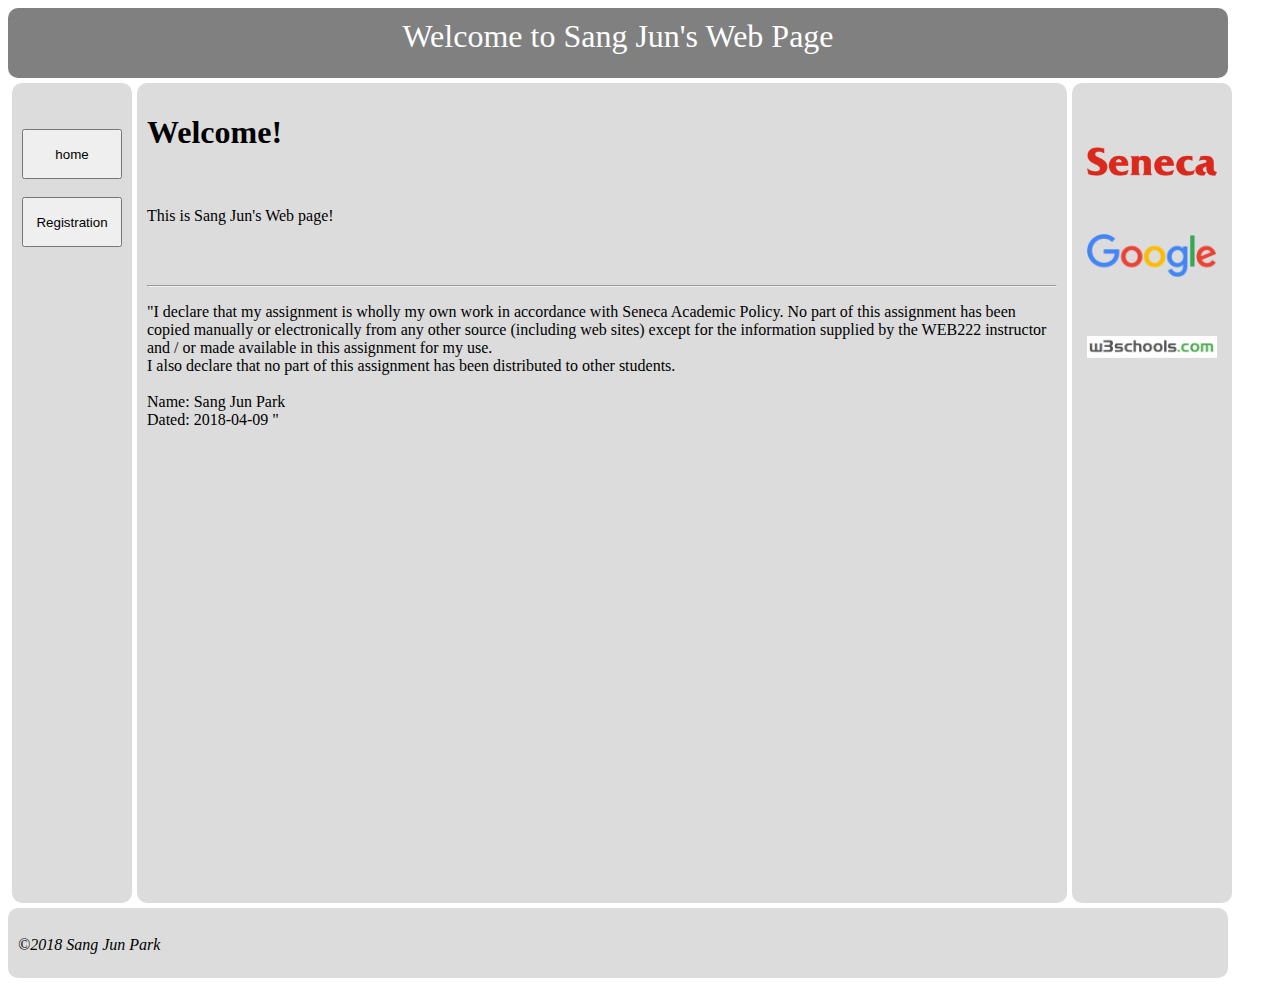
<file: A5/index.html>
﻿<!DOCTYPE html>
<html>

<head>

    <title>Sang Jun's Page</title>
    <link rel="stylesheet" href="style.css" />

</head>
<body>

    <header id="header">
        Welcome to Sang Jun's Web Page
    </header>

    <section id="menu">
        <br /><br /> <a href="index.html">
            <input type="button" value="home" style="width:100px; height:50px;" />
        </a><br /> <br />
        <a href="Registration.html">
            <input type="button" value="Registration" style="width:100px; height:50px;" />
        </a><br /><br />

    </section>


    <section id="content">
        <article class="main">


            <h1> Welcome!</h1> <br />
                             
            <p> This is Sang Jun's Web page!</p> <br /><br />

            <hr />
            <p>
                "I declare that my assignment is wholly my own work in accordance with Seneca Academic Policy. No part of this assignment has been copied manually or
                electronically from any other source (including web sites) except for the information supplied by the WEB222 instructor and / or made available in this assignment for my use.<br />
                I also declare that no part of this assignment has been distributed to other students.<br /><br />
                Name: Sang Jun Park<br />
                Dated: 2018-04-09 "
            </p>


        </article>
    </section>
    <aside id="aside">
        <br /><br /><br />
        <a href="http://www.senecacollege.ca/home.html" target="_blank">
            <img src="seneca-logo.png" width="130" alt="Seneca" />
        </a><br /><br /><br /><br />
        <a href="https://www.google.com/" target="_blank">
            <img src="googlelogo.png" width="130" alt="Google" />
        </a><br /><br /><br /><br />

        <a href="https://www.w3schools.com/" target="_blank">
            <img src="w3.png" width="130" alt="w3School" />
        </a><br /><br /><br />




    </aside>
    <footer id="footer">
        <br />
        <address> &copy;2018 Sang Jun Park </address>
    </footer>


    <script src="registration.js"></script>

</body>
</html>
</file>
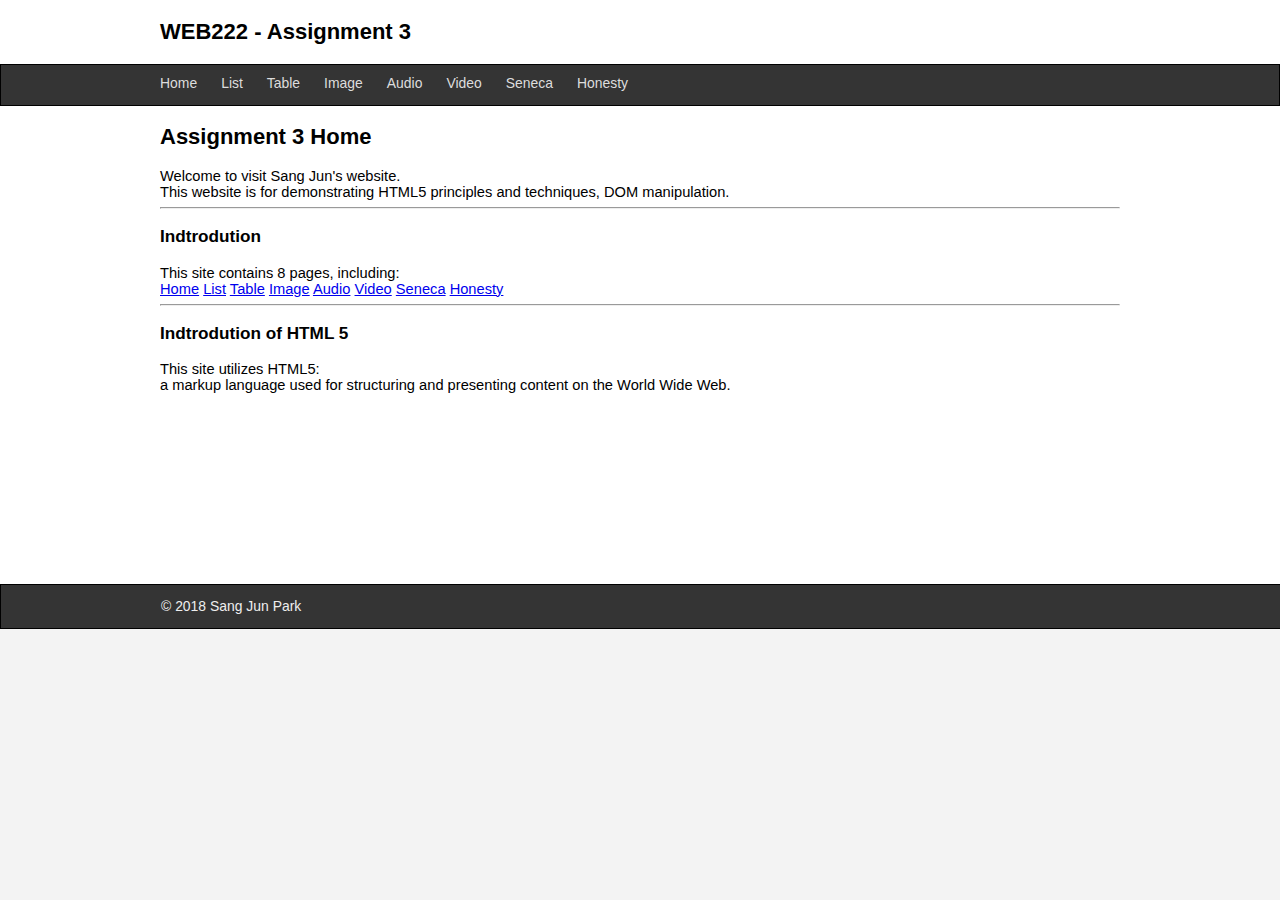
<file: A3/WEB222Assignment 3/assignment3/index.html>
<!DOCTYPE html>
 <html>
  <head>
    <title>WEB222</title>
    <meta charset="UTF-8" />
	<link rel="stylesheet" href="css/normalize.css"/>
	<link rel="stylesheet" href="css/lab3-theme.css"/>
</head>
<body>

	<header>
		<div class="center">
			<h2>
			     WEB222 - Assignment 3
			</h2>
		</div>
	</header>
	<nav>
		<div class="center">
		<ul>	
			<li><a href="index.html">Home</a></li>
			<li><a href="list.html">List</a></li>
			<li><a href="table.html">Table</a></li>
			<li><a href="image.html">Image</a></li>
			<li><a href="audio.html">Audio</a></li>
			<li><a href="video.html">Video</a></li>
			<li><a href="seneca.html">Seneca</a></li>
			<li><a href="honesty.html">Honesty</a></li>
		</ul>
		</div>
	</nav>
		
	<section class="main center">
	
	<!-- Start your code here -->
		<h2>Assignment 3 Home</h2>

		Welcome to visit Sang Jun's website.<br/>
		This website is for demonstrating HTML5 principles and techniques, DOM manipulation.
		<hr>

		<h3>Indtrodution</h3>
		This site contains 8 pages, including: <br/>
		<a href="index.html">Home</a>
			<a href="list.html">List</a>
			<a href="table.html">Table</a>
			<a href="image.html">Image</a>
			<a href="audio.html">Audio</a>
			<a href="video.html">Video</a>
			<a href="seneca.html">Seneca</a>
			<a href="honesty.html">Honesty</a>
		<hr>
		
		<h3>Indtrodution of HTML 5</h3>
		This site utilizes HTML5: 
		<br/>a markup language used for structuring and presenting content on the World Wide Web.
	<!-- End your code here  -->
	
	</section>
	<footer>
	  <div class="center">
		  &copy; 2018 Sang Jun Park
	  </div>
	</footer>
</body>
</html>
</file>
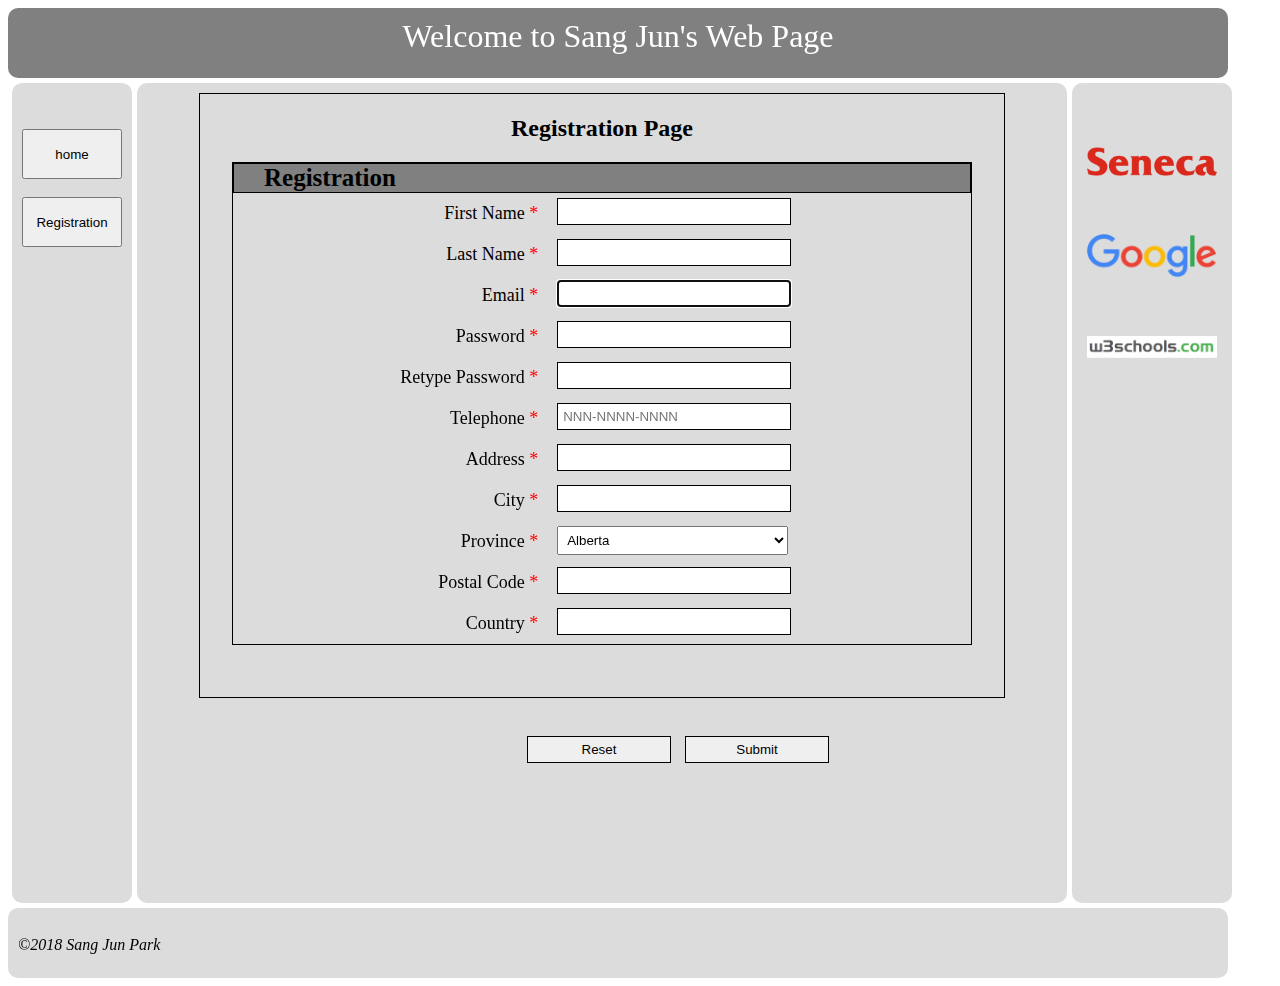
<file: A5/registration.html>
﻿<!DOCTYPE html>
<html>

<head>

    <title>Sang Jun's Page</title>
    <link rel="stylesheet" href="./style.css" />
    <!--[if lt IE 9]>
    <script src="http://html5shim.googlecode.com/svn/trunk/html5.js"></script>
    <![endif]-->
</head>
<body>

    <header id="header">
        Welcome to Sang Jun's Web Page
    </header>

    <section id="menu">

        <br /><br /> <a href="index.html">
            <input type="button" value="home" style="width:100px; height:50px;" />
        </a><br /> <br />
        <a href="Registration.html">
            <input type="button" value="Registration" style="width:100px; height:50px;" />
        </a><br /><br />

    </section>


    <section id="content">
        <article class="main">
            <div class="main-form-body">

                <h2>Registration Page</h2>



                <form id="mainForm" action="https://httpbin.org/post" method="post" onchange="return validateForm();" onsubmit="return validateForm();">
                    <div class="form-style">
                        <h4>Registration</h4>

                        <label for="fname" class="required">First Name</label>
                        <input type="text" name="fname" id="fname" required><div class="fieldStatusEmpty" id="fNameChecked"></div><br>
                        <div id="fNameError" class="error"></div>


                        <label for="lname" class="required">Last Name</label>
                        <input type="text" name="lname" id="lname" required><div class="fieldStatusEmpty" id="lNameChecked"></div><br>
                        <div id="lNameError" class="error"></div>

                        <label for="email" class="required">Email</label>
                        <input type="email" name="email" id="email" autofocus required><br>

                        <label for="password" class="required">Password</label>
                        <input type="password" name="password" id="password" required><div class="fieldStatusEmpty" id="passChecked"></div><br>
                        <div id="passError" class="error"></div>
                        <label for="repassword" class="required">Retype Password</label>
                        <input type="password" name="repassword" id="repassword" required><div class="fieldStatusEmpty" id="repassChecked"></div><br>
                        <div id="passErrorRe" class="error"></div>



                        <label for="phone" class="required">Telephone</label>
                        <input type="tel" name="phone" id="phone" placeholder="NNN-NNNN-NNNN" required><div class="fieldStatusError" id="telChecked"></div><br>
                        <div id="pError" class="error"></div>

                        <label for="address" class="required">Address</label>
                        <input type="text" name="address" id="address" required><br>

                        <label for="city" class="required">City</label>
                        <input type="text" name="city" id="city" required><br>


                        <label class="required" for="province">Province</label>
                        <select name="province" id="province" size=1>
                            <optgroup label="Provinces">
                                <option value="AB" selected>Alberta</option>
                                <option value="BC">British Columbia</option>
                                <option value="MB">Manitoba</option>
                                <option value="NB">New Brunswick</option>
                                <option value="NL">Newfoundland and Labrador</option>
                                <option value="NS">Nova Scotia</option>
                                <option value="ON">Toronto</option>
                                <option value="PE">Prince Edward Island</option>
                                <option value="QC">Quebec</option>
                                <option value="SK">Saskatchewan</option>
                            </optgroup>
                            <optgroup label="Territories">
                                <option value="NT">Northwest Territories</option>
                                <option value="NU">Nunavut</option>
                                <option value="YT">Yukon</option>
                            </optgroup>
                        </select> <br>
                        <label for="postal" class="required">Postal Code</label>
                        <input type="text" name="postal" id="postal" required><br>


                        <label for="countrySelect" class="required">Country</label>
                        <input list="country" name="countrySelect" id="countrySelect" required><br>
                        <datalist id="country">
                            <option value="South Korea"
                            <option value="Canada">
                            <option value="The United States">
                            <option value="The United Kingdom">
                            <option value="Germany">
                            <option value="Sweden">
                        </datalist>

                    </div>
                    <!-- buttons --><br /><br />
                    <div id="formButtons">
                        <input type="reset" value="Reset" onclick="clearForm();">
                        <input type="submit" value="Submit">

                    </div>

                </form>
            </div>



        </article>
    </section>
    <aside id="aside">

        <br /><br /><br />
        <a href="http://www.senecacollege.ca/home.html" target="_blank">
            <img src="seneca-logo.png" width="130" alt="Seneca" />
        </a><br /><br /><br /><br />
        <a href="https://www.google.com/" target="_blank">
            <img src="googlelogo.png" width="130" alt="Google" />
        </a><br /><br /><br /><br />

        <a href="https://www.w3schools.com/" target="_blank">
            <img src="w3.png" width="130" alt="w3School" />
        </a><br /><br /><br />


    </aside>
    <footer id="footer">
        <br />
        <address> &copy;2018 Sang Jun Park </address>
    </footer>


    <script src="registration.js"></script>

</body>
</html>
</file>
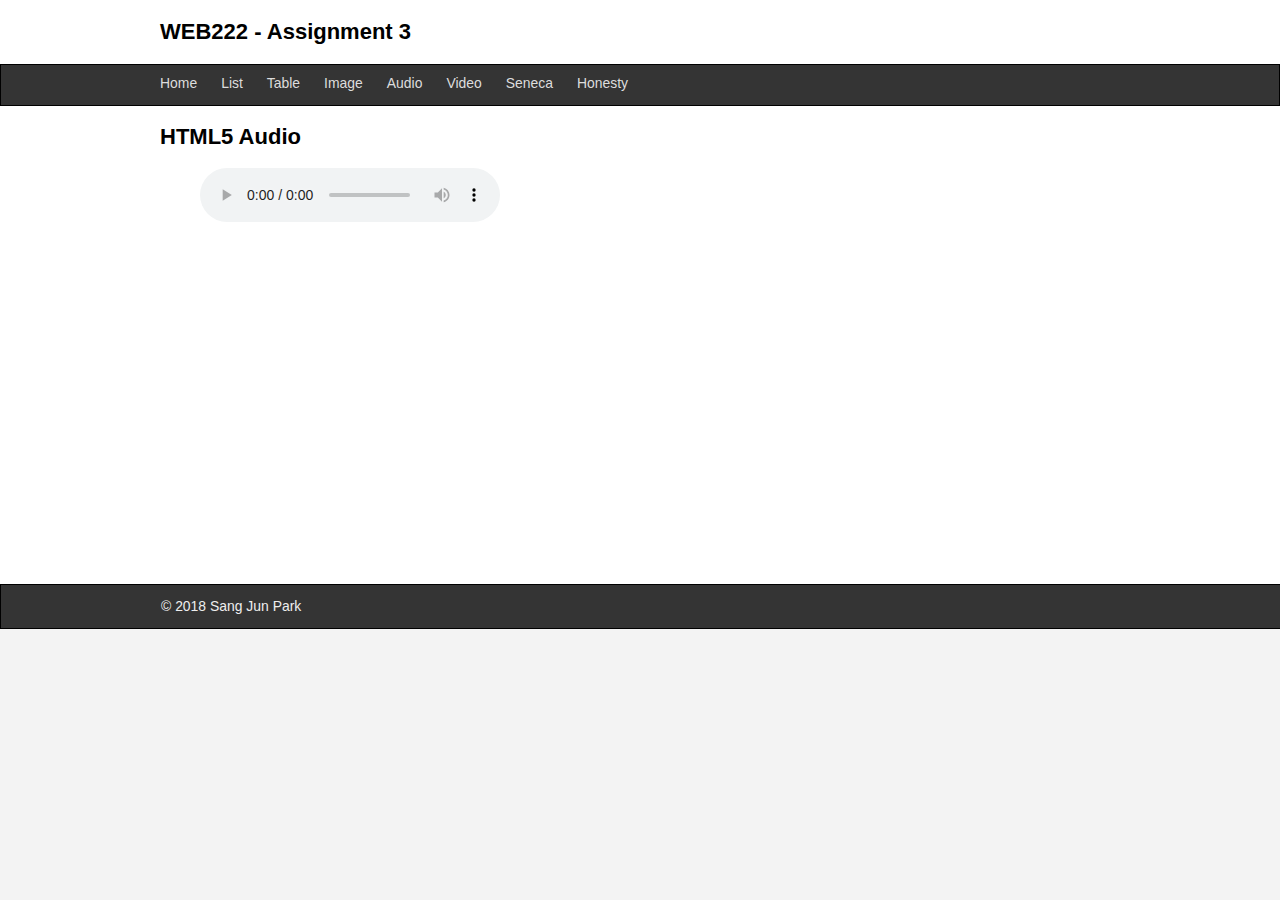
<file: A3/WEB222Assignment 3/assignment3/audio.html>
<!DOCTYPE html>
 <html>
  <head>
    <title>WEB222</title>
    <meta charset="UTF-8" />
	<link rel="stylesheet" href="css/normalize.css"/>
	<link rel="stylesheet" href="css/lab3-theme.css"/>
	<script src="js/audio.js"></script>
</head>
<body>

	<header>
		<div class="center">
			<h2>
			     WEB222 - Assignment 3
			</h2>
		</div>
	</header>
	<nav>
		<div class="center">
		<ul>	
			<li><a href="index.html">Home</a></li>
			<li><a href="list.html">List</a></li>
			<li><a href="table.html">Table</a></li>
			<li><a href="image.html">Image</a></li>
			<li><a href="audio.html">Audio</a></li>
			<li><a href="video.html">Video</a></li>
			<li><a href="seneca.html">Seneca</a></li>
			<li><a href="honesty.html">Honesty</a></li>
		</ul>
		</div>
	</nav>
		
	<section class="main center">
	
	<!-- Start your code here -->
	<h2>HTML5 Audio</h2>	
	<div id="audio"></div>	
	<!-- End your code here  -->
	
	</section>
	<footer>
	  <div class="center">
		  &copy; 2018 Sang Jun Park
	  </div>
	</footer>
</body>
</html>
</file>
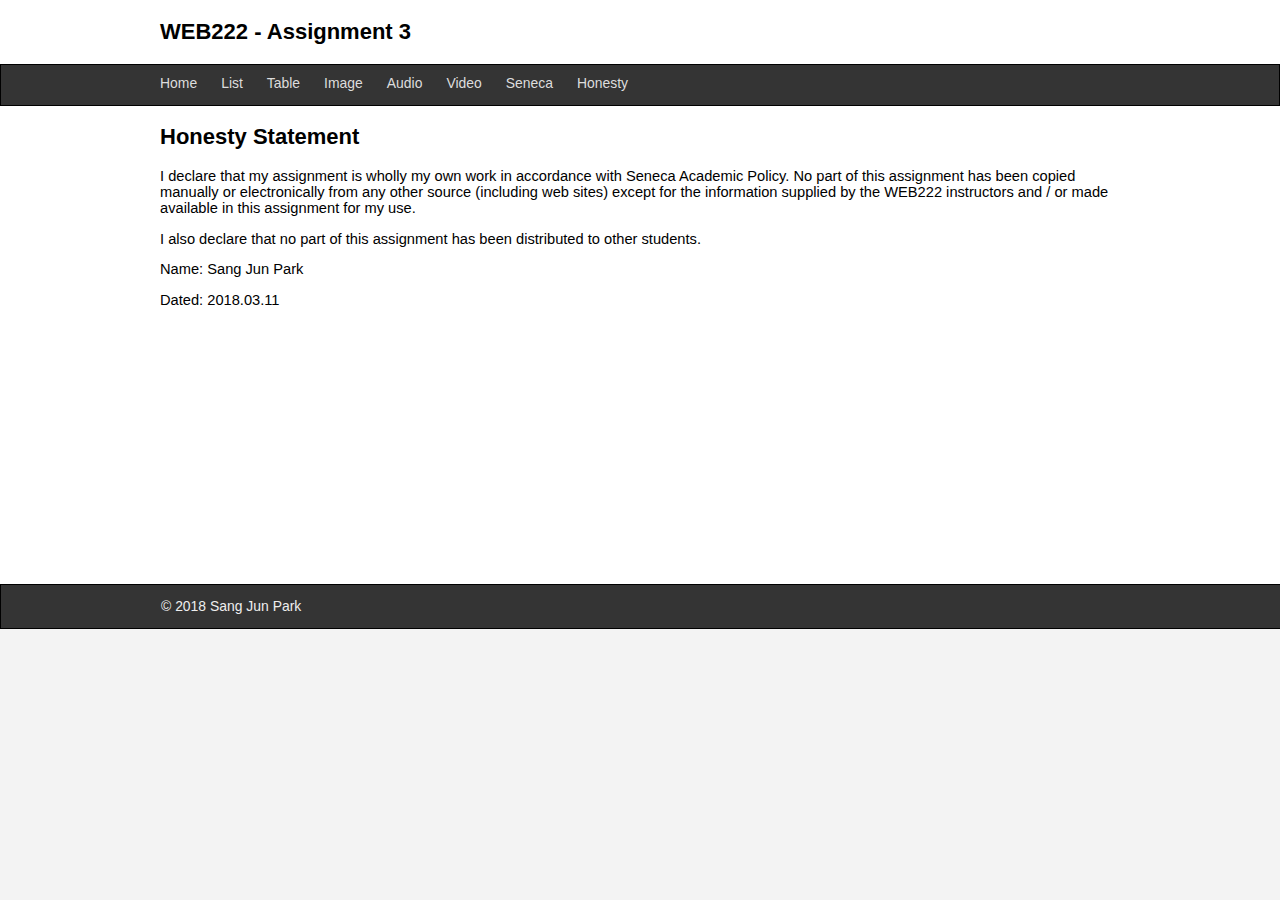
<file: A3/WEB222Assignment 3/assignment3/honesty.html>
<!DOCTYPE html>
 <html>
  <head>
    <title>WEB222</title>
    <meta charset="UTF-8" />
	<link rel="stylesheet" href="css/normalize.css"/>
	<link rel="stylesheet" href="css/lab3-theme.css"/>
</head>
<body>

	<header>
		<div class="center">
			<h2>
                 WEB222 - Assignment 3
			</h2>
		</div>
	</header>
	<nav>
		<div class="center">
		<ul>	
			<li><a href="index.html">Home</a></li>
			<li><a href="list.html">List</a></li>
			<li><a href="table.html">Table</a></li>
			<li><a href="image.html">Image</a></li>
			<li><a href="audio.html">Audio</a></li>
			<li><a href="video.html">Video</a></li>
			<li><a href="seneca.html">Seneca</a></li>
			<li><a href="honesty.html">Honesty</a></li>
		</ul>
		</div>
	</nav>
		
	<section class="main center">
	
	<!-- Start your code here -->
		<h2>Honesty Statement</h2>
		
		<p>I declare that my assignment is wholly my own work in accordance 
			with Seneca Academic Policy. No part of this assignment has been copied manually or 
			electronically from any other source (including web sites) except for the information 
			supplied by the WEB222 instructors and / or made available in this assignment for my use.</p>

		<p>I also declare that no part of this assignment has been distributed 
			to other students.</p>

		<p>Name: Sang Jun Park</p>

		<p>Dated: 2018.03.11</p>
	<!-- End your code here  -->
	
	</section>
	<footer>
	  <div class="center">
		  &copy; 2018 Sang Jun Park
	  </div>
	</footer>
</body>
</html>
</file>
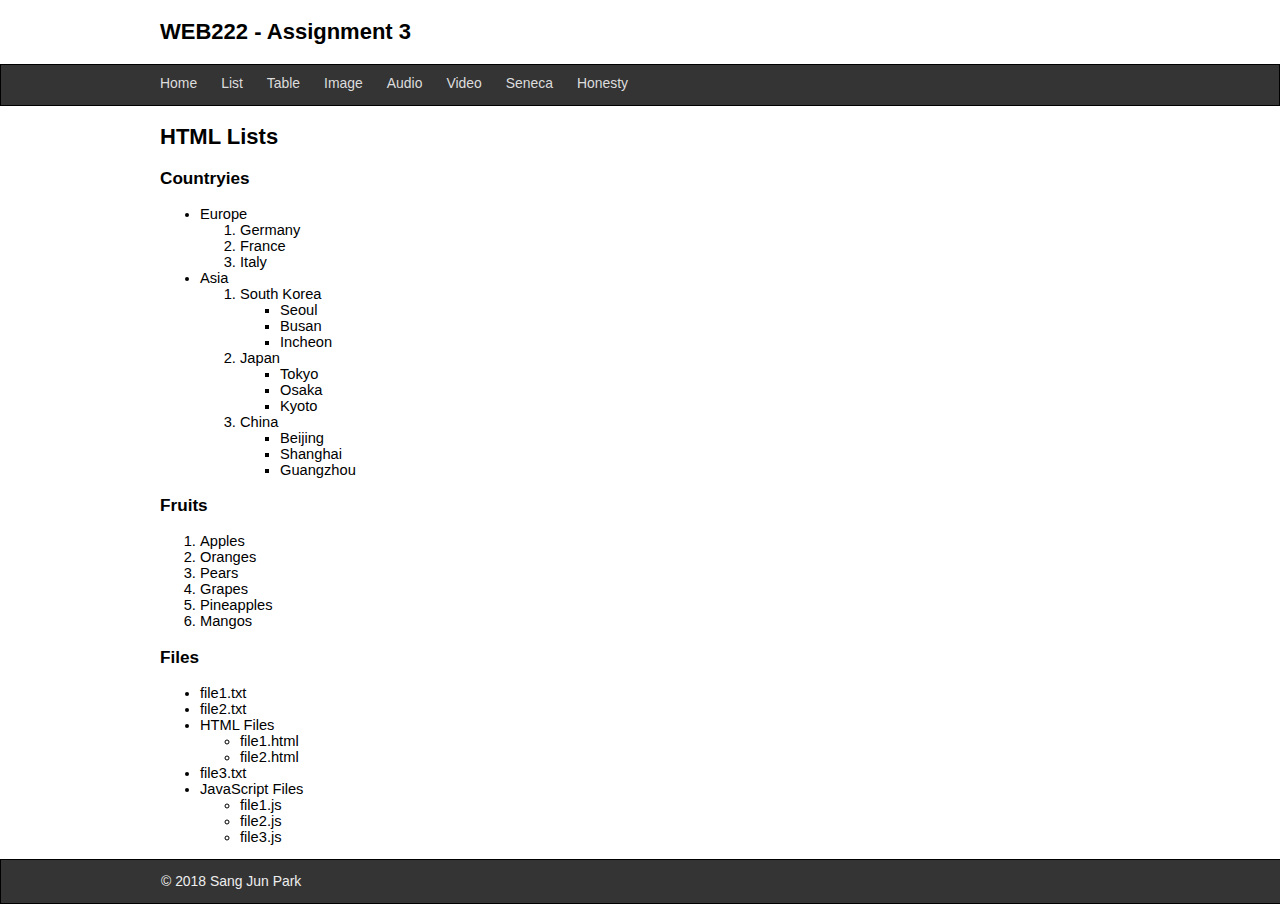
<file: A3/WEB222Assignment 3/assignment3/list.html>
<!DOCTYPE html>
 <html>
  <head>
    <title>WEB222</title>
    <meta charset="UTF-8" />
	<link rel="stylesheet" href="css/normalize.css"/>
	<link rel="stylesheet" href="css/lab3-theme.css"/>
	<script src="js/list.js"></script>
</head>
<body>

	<header>
		<div class="center">
			<h2>
			     WEB222 - Assignment 3
			</h2>
		</div>
	</header>
	<nav>
		<div class="center">
		<ul>	
			<li><a href="index.html">Home</a></li>
			<li><a href="list.html">List</a></li>
			<li><a href="table.html">Table</a></li>
			<li><a href="image.html">Image</a></li>
			<li><a href="audio.html">Audio</a></li>
			<li><a href="video.html">Video</a></li>
			<li><a href="seneca.html">Seneca</a></li>
			<li><a href="honesty.html">Honesty</a></li>
		</ul>
		</div>
	</nav>
		
	<section class="main center">
	
	<!-- Start your code here -->
	<h2>HTML Lists</h2>
	
	<h3> Countryies</h3>
	<div id="Country">
	<ul>
		<li>Europe
			<ol>
				<li>Germany</li>
				<li>France</li>
				<li>Italy</li>        
			</ol>
		</li>
		<li>Asia
			<ol>
				<li>South Korea
					<ul>
						<li>Seoul</li>
						<li>Busan</li>
						<li>Incheon</li>
					</ul>
				</li>
				<li>Japan
					<ul>
						<li>Tokyo</li>
						<li>Osaka</li>
						<li>Kyoto</li>
					</ul>
				</li>
				<li>China
					<ul>
						<li>Beijing</li>
						<li>Shanghai</li>
						<li>Guangzhou</li>
					</ul>
				</li>
			</ol>
		</li>
	</ul>       
	</div>

	<h3>Fruits</h3>
	<div id="Fruits"></div>

	<h3>Files</h3>
	<div id="Files"></div>
	<!-- End your code here  -->
	
	</section>
	<footer>
	  <div class="center">
		  &copy; 2018 Sang Jun Park
	  </div>
	</footer>
</body>
</html>
</file>
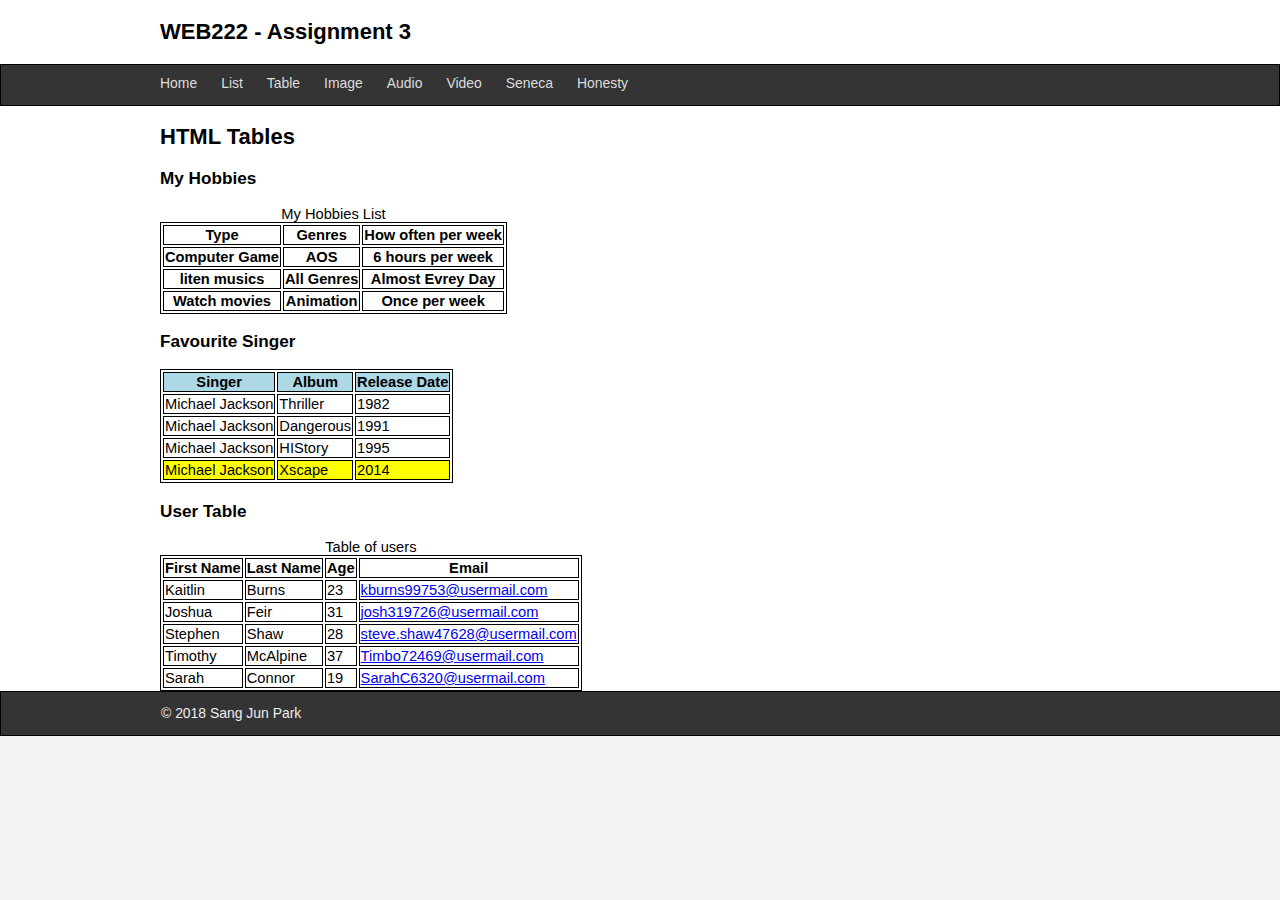
<file: A3/WEB222Assignment 3/assignment3/table.html>
<!DOCTYPE html>
 <html>
  <head>
    <title>WEB222</title>
    <meta charset="UTF-8" />
	<link rel="stylesheet" href="css/normalize.css"/>
	<link rel="stylesheet" href="css/lab3-theme.css"/>
	<script src="js/table.js"></script>
	<style>
		table, td, th {border: 1px solid black}
	</style>
</head>
<body>

	<header>
		<div class="center">
			<h2>
			     WEB222 - Assignment 3
			</h2>
		</div>
	</header>
	<nav>
		<div class="center">
		<ul>	
			<li><a href="index.html">Home</a></li>
			<li><a href="list.html">List</a></li>
			<li><a href="table.html">Table</a></li>
			<li><a href="image.html">Image</a></li>
			<li><a href="audio.html">Audio</a></li>
			<li><a href="video.html">Video</a></li>
			<li><a href="seneca.html">Seneca</a></li>
			<li><a href="honesty.html">Honesty</a></li>
		</ul>
		</div>
	</nav>
		
	<section class="main center">
	
	<!-- Start your code here -->
		<h2>HTML Tables</h2>

		<h3>My Hobbies</h3>
		<table style="border:1px solid;">
			<caption>
				My Hobbies List
			</caption>
			<tr>
				<th>Type</th>
				<th>Genres</th>
				<th>How often per week</th>
			</tr>
			<tr>
				<th>Computer Game</th>
				<th>AOS</th>
				<th>6 hours per week</th>
			</tr>
			<tr>
				<th>liten musics</th>
				<th>All Genres</th>
				<th>Almost Evrey Day</th>
			</tr>
			<tr>
				<th>Watch movies</th>
				<th>Animation</th>
				<th>Once per week</th>
			</tr>
		</table>

		<h3>Favourite Singer</h3>
        <table style="border:1px solid;">
            <thead style="background-color:lightblue;">
                <tr>
                    <th>Singer</th>
                    <th>Album</th>
                    <th>Release Date</th>
                </tr>
            </thead>
            <tbody style="background-color:white;">
                <tr>
                    <td>Michael Jackson</td>
                    <td>Thriller</td>
                    <td>1982</td>
                </tr>
                <tr>
                    <td>Michael Jackson</td>
                    <td>Dangerous </td>
                    <td>1991</td>
                </tr>
                <tr>
                    <td>Michael Jackson</td>
                    <td>HIStory</td>
                    <td>1995</td>
                </tr>
            </tbody>
            <tfoot style="background-color:yellow;">
                <tr>
                    <td>Michael Jackson</td>
                    <td>Xscape</td>
                    <td>2014</td>
                </tr>
            </tfoot>
		</table>
		
		<h3> User Table</h3>
        <div id="user"></div>
	<!-- End your code here  -->
	
	</section>
	<footer>
	  <div class="center">
		  &copy; 2018 Sang Jun Park
	  </div>
	</footer>
</body>
</html>
</file>
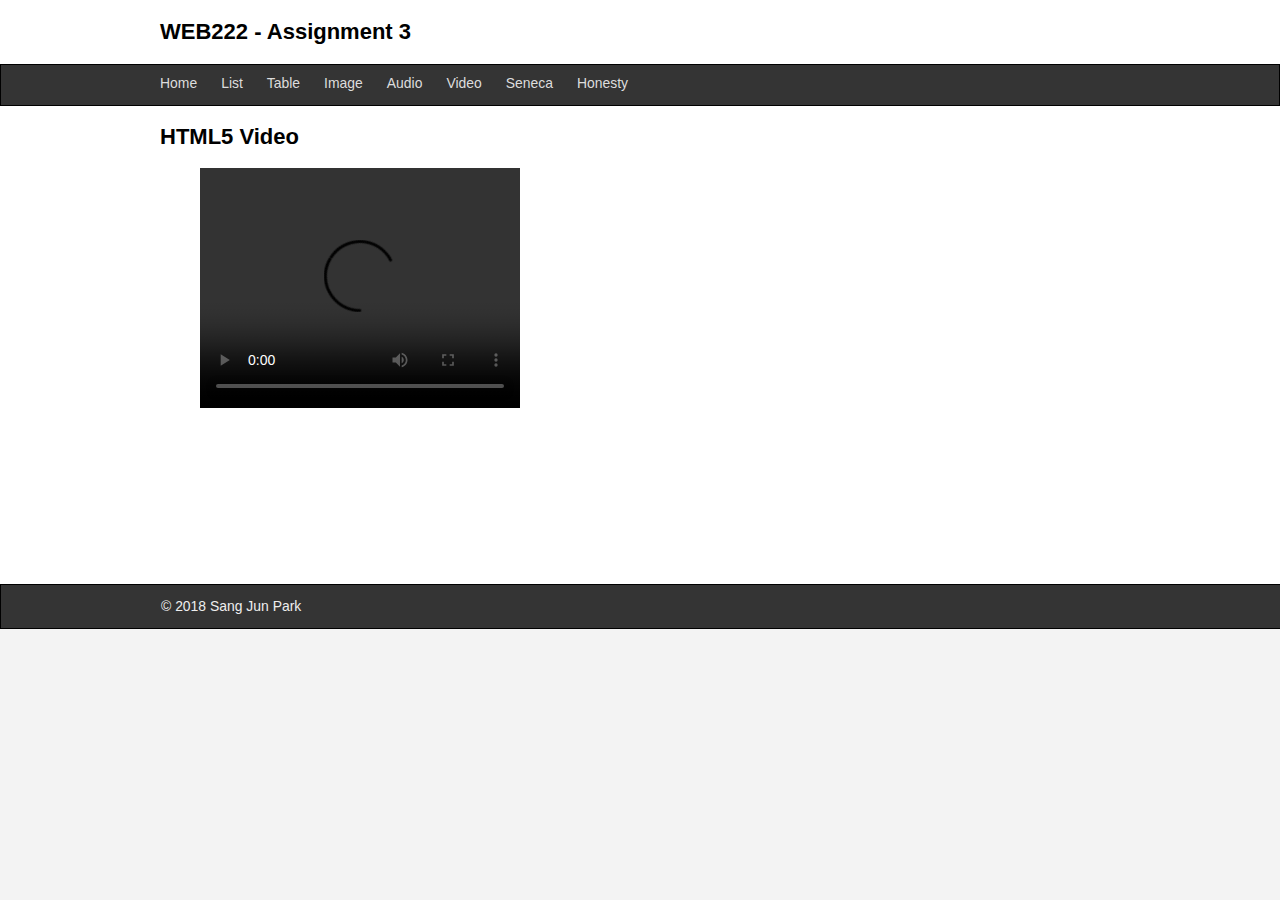
<file: A3/WEB222Assignment 3/assignment3/video.html>
<!DOCTYPE html>
 <html>
  <head>
    <title>INT222</title>
    <meta charset="UTF-8" />
	<link rel="stylesheet" href="css/normalize.css"/>
	<link rel="stylesheet" href="css/lab3-theme.css"/>
	<script src="js/video.js"></script>
</head>
<body>

	<header>
		<div class="center">
			<h2>
			     WEB222 - Assignment 3
			</h2>
		</div>
	</header>
	<nav>
		<div class="center">
		<ul>	
			<li><a href="index.html">Home</a></li>
			<li><a href="list.html">List</a></li>
			<li><a href="table.html">Table</a></li>
			<li><a href="image.html">Image</a></li>
			<li><a href="audio.html">Audio</a></li>
			<li><a href="video.html">Video</a></li>
			<li><a href="seneca.html">Seneca</a></li>
			<li><a href="honesty.html">Honesty</a></li>
		</ul>
		</div>
	</nav>
		
	<section class="main center">
	
	<!-- Start your code here -->
	<h2>HTML5 Video</h2>	
	<div id="video"></div>
	<!-- End your code here  -->
	
	</section>
	<footer>
	  <div class="center">
		  &copy; 2018 Sang Jun Park
	  </div>
	</footer>
</body>
</html>
</file>
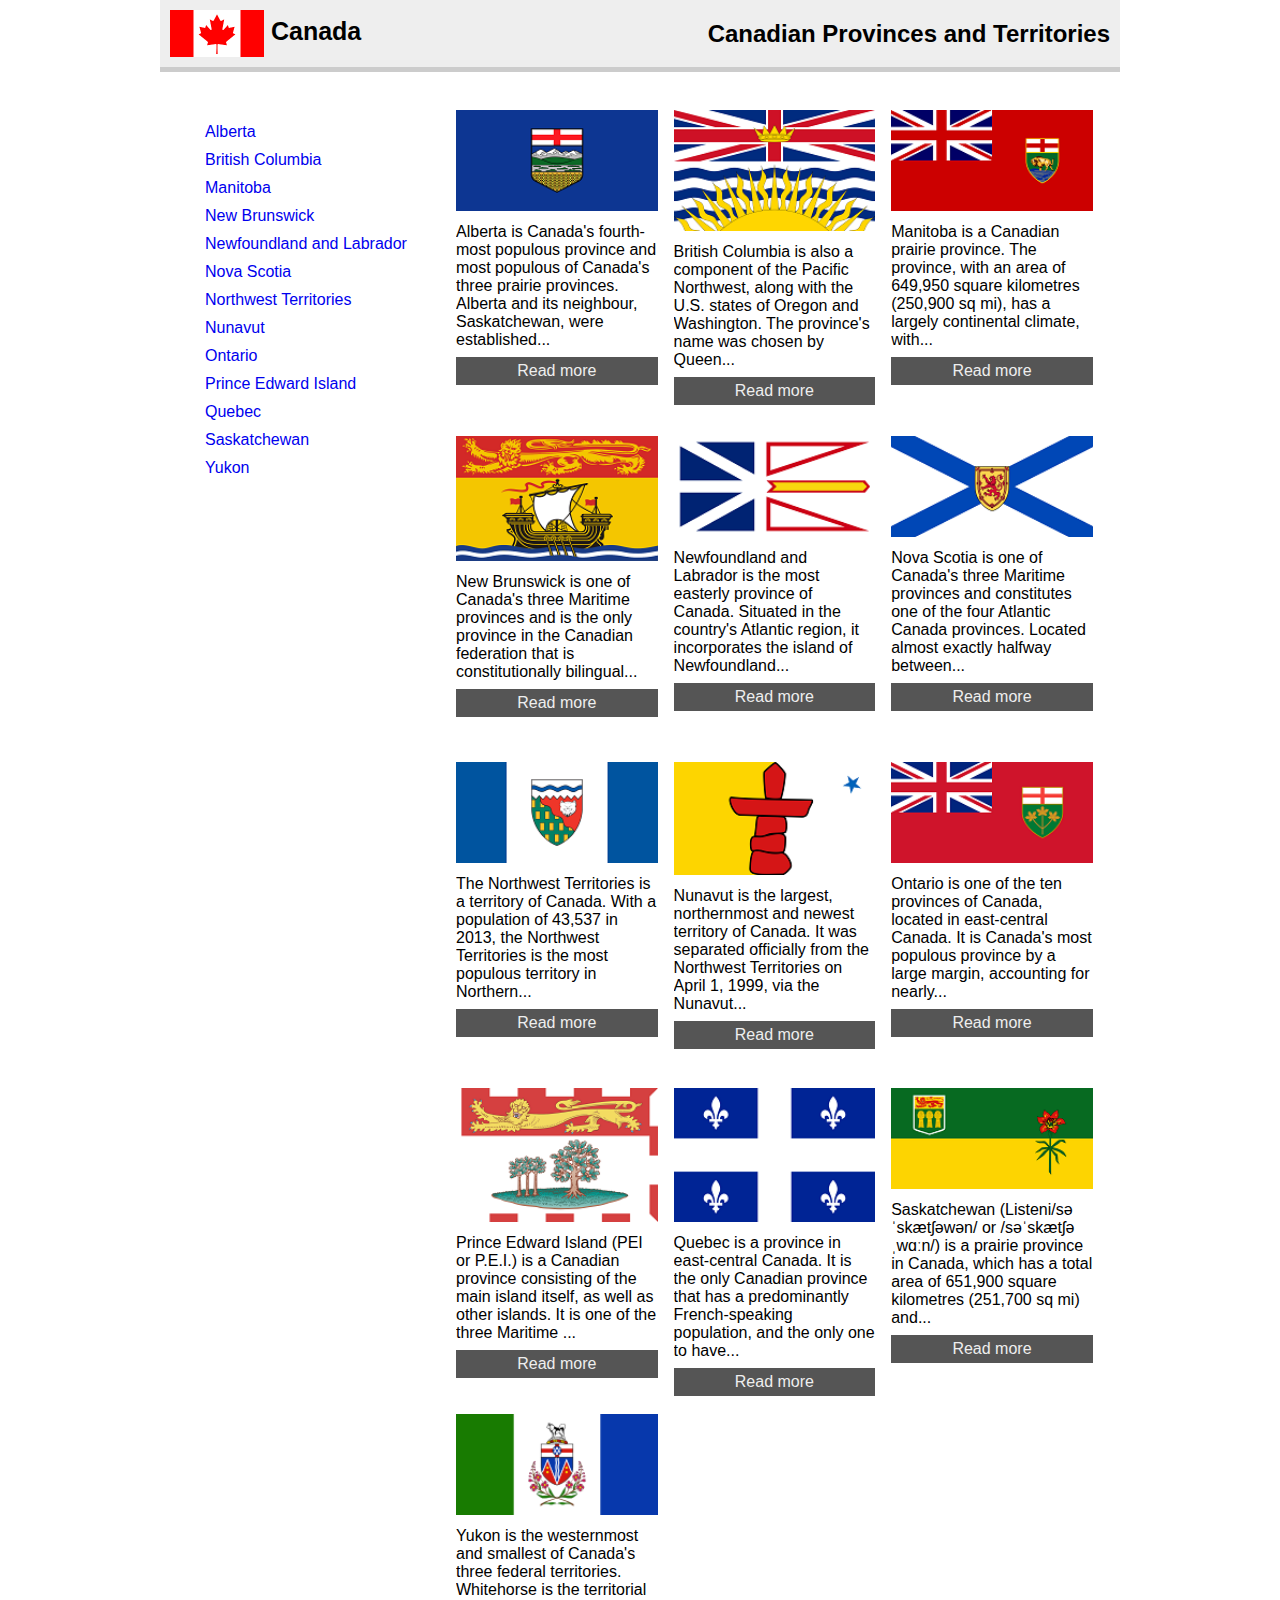
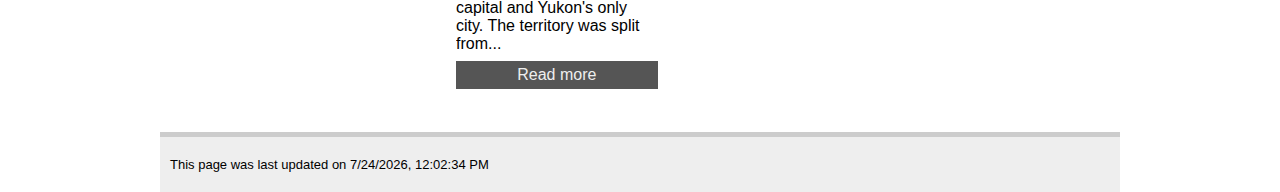
<file: A4/assignment4/partB/canadianPT.html>
<!DOCTYPE html>
<html lang="en">
  
<head>
   <meta charset="UTF-8" />
	 <title>Canada</title>
	 <link rel='stylesheet' href='css/site.css'>
   <link rel='stylesheet' href='css/normalize.css' type='text/css' media='screen'>
</head>
<body>
  <div class="main-container">
	  <header>
	  <h1>Canadian Provinces and Territories</h1>
	    <div id="logo"> <img class="flag" src="images/Canada.png" alt="Canada"> Canada</div>
	  </header>
	  <nav>
		<ul>
		  <li> <a href="http://en.wikipedia.org/wiki/Alberta">Alberta</a></li>
		  <li> <a href="http://en.wikipedia.org/wiki/British_Columbia">British Columbia</a></li>
		  <li> <a href="http://en.wikipedia.org/wiki/Manitoba">Manitoba</a></li>
		  <li> <a href="http://en.wikipedia.org/wiki/New_Brunswick">New Brunswick</a></li>
		  <li> <a href="http://en.wikipedia.org/wiki/Newfoundland_and_Labrador">Newfoundland and Labrador</a></li>
		  <li> <a href="http://en.wikipedia.org/wiki/Nova_Scotia">Nova Scotia</a></li>
		  <li> <a href="http://en.wikipedia.org/wiki/Northwest_Territories">Northwest Territories</a></li>
		  <li> <a href="http://en.wikipedia.org/wiki/Nunavut">Nunavut</a></li>
		  <li> <a href="http://en.wikipedia.org/wiki/Ontario">Ontario</a></li>
		  <li> <a href="http://en.wikipedia.org/wiki/Prince_Edward_Island">Prince Edward Island</a></li>
		  <li> <a href="http://en.wikipedia.org/wiki/Quebec">Quebec</a></li>
		  <li> <a href="http://en.wikipedia.org/wiki/Saskatchewan">Saskatchewan</a></li>
		  <li> <a href="http://en.wikipedia.org/wiki/Yukon">Yukon</a></li>
		</ul>
	  </nav>
	  <section class="main">
		
		<div class="province" id="AB"> <img class="flag" src="images/Alberta.png" alt="Alberta"> 
		  <div class="description">Alberta is Canada's fourth-most populous province and most populous of Canada's three prairie provinces. Alberta and its neighbour, Saskatchewan, were established...</div>
		  <a href="http://en.wikipedia.org/wiki/Alberta">Read more</a></div>
		<div class="province" id="BC"> <img class="flag" src="images/British_Columbia.png" alt="British Columbia"> 
		  <div class="description">British Columbia is also a component of the Pacific Northwest, along with the U.S. states of Oregon and Washington. The province's name was chosen by Queen...</div>
		  <a href="http://en.wikipedia.org/wiki/British_Columbia">Read more</a></div>
		<div class="province" id="MB"> <img class="flag" src="images/Manitoba.png" alt="Manitoba"> 
		  <div class="description">Manitoba is a Canadian prairie province. The province, with an area of 649,950 square kilometres (250,900 sq mi), has a largely continental climate, with...</div>
		  <a href="http://en.wikipedia.org/wiki/Manitoba">Read more</a></div>
		<div class="province" id="NB"> <img class="flag" src="images/New_Brunswick.png" alt="New Brunswick"> 
		  <div class="description">New Brunswick is one of Canada's three Maritime provinces and is the only province in the Canadian federation that is constitutionally bilingual...</div>
		  <a href="http://en.wikipedia.org/wiki/New_Brunswick">Read more</a></div>
		<div class="province" id="NL"> <img class="flag" src="images/Newfoundland_and_Labrador.png" alt="Newfoundland and Labrador"> 
		  <div class="description">Newfoundland and Labrador is the most easterly province of Canada. Situated in the country's Atlantic region, it incorporates the island of Newfoundland... </div>
		  <a href="http://en.wikipedia.org/wiki/Newfoundland_and_Labrador">Read more</a></div>
		<div class="province" id="NS"> <img class="flag" src="images/Nova_Scotia.png" alt="Nova Scotia"> 
		  <div class="description">Nova Scotia is one of Canada's three Maritime provinces and constitutes one of the four Atlantic Canada provinces. Located almost exactly halfway between... </div>
		  <a href="http://en.wikipedia.org/wiki/Nova_Scotia">Read more</a></div>
		<div class="province" id="NT"> <img class="flag" src="images/Northwest_Territories.png" alt="Northwest Territories"> 
		  <div class="description">The Northwest Territories is a territory of Canada. With a population of 43,537 in 2013, the Northwest Territories is the most populous territory in Northern...</div>
		  <a href="http://en.wikipedia.org/wiki/Northwest_Territories">Read more</a></div>
		<div class="province" id="NU"> <img class="flag" src="images/Nunavut.svg.png" alt="Nunavut"> 
		  <div class="description">Nunavut is the largest, northernmost and newest territory of Canada. It was separated officially from the Northwest Territories on April 1, 1999, via the Nunavut...</div>
		  <a href="http://en.wikipedia.org/wiki/Nunavut">Read more</a></div>
		<div class="province" id="ON"> <img class="flag" src="images/Ontario.png" alt="Ontario"> 
		  <div class="description">Ontario is one of the ten provinces of Canada, located in east-central Canada. It is Canada's most populous province by a large margin, accounting for nearly...</div>
		  <a href="http://en.wikipedia.org/wiki/Ontario">Read more</a></div>
		<div class="province" id="PE"> <img class="flag" src="images/Prince_Edward_Island.png" alt="Prince Edward Island"> 
		  <div class="description">Prince Edward Island (PEI or P.E.I.) is a Canadian province consisting of the main island itself, as well as other islands. It is one of the three Maritime ...</div>
		  <a href="http://en.wikipedia.org/wiki/Prince_Edward_Island">Read more </a></div>
		<div class="province" id="QC"> <img class="flag" src="images/Quebec.png" alt="Quebec"> 
		  <div class="description">Quebec is a province in east-central Canada. It is the only Canadian province that has a predominantly French-speaking population, and the only one to have...</div>
		  <a href="http://en.wikipedia.org/wiki/Quebec">Read more</a></div>
		<div class="province" id="SK"> <img class="flag" src="images/Saskatchewan.png" alt="Saskatchewan"> 
		<div class="description">Saskatchewan (Listeni/səˈskætʃəwən/ or /səˈskætʃəˌwɑːn/) is a prairie province in Canada, which has a total area of 651,900 square kilometres (251,700 sq mi) and... </div>
		  <a href="http://en.wikipedia.org/wiki/Saskatchewan">Read more</a></div>
		<div class="province" id="YT"> <img class="flag" src="images/Yukon.png" alt="Yukon"> 
		<div class="description">Yukon is the westernmost and smallest of Canada's three federal territories. Whitehorse is the territorial capital and Yukon's only city. The territory was split from...</div>
		  <a href="http://en.wikipedia.org/wiki/Yukon">Read more</a></div>
	  </section>
  <footer>
    <script type="text/javascript">		
		  var dt=new Date(document.lastModified);   
		  document.write('This page was last updated on '+dt.toLocaleString()) 		
    </script>
  </footer>
  </div>
</body>

</html>
</file>
<file: A5/style.css>
﻿#header {
    width: 1200px;
    height: 50px;
    border-radius: 10px;
    padding: 10px;
    margin-bottom: 5px;
    background-color: #808080;
    text-align: center;
    color: white;
    font-size: xx-large;
    position: page;
}

#menu {
    float: left;
    width: 100px;
    height: 800px;
    border-radius: 10px;
    padding: 10px;
    margin-right: 5px;
    background-color: #DCDCDC;
    margin-left:4px;
    position: page;
}

#content {
    float: left;
    width: 910px;
    height: 800px;
    border-radius: 10px;
    padding: 10px;
    margin-right: 5px;
    background-color: #DCDCDC;
    position: page;
}

.article {
    width: 80%;
    height: 60%;
    margin: 5px auto;
    border-radius: 10px;
    padding: 10px;
    margin-bottom: 5px;
    background-color: #DCDCDC;
}

#aside {
    text-align: center;
    float: left;
    width: 140px;
    height: 800px;
    border-radius: 10px;
    padding: 10px;
    margin-bottom: 5px;
    background-color: #DCDCDC;
    position: page;
}

#footer {
    clear: both;
    width: 1200px;
    height: 50px;
    border-radius: 10px;
    padding: 10px;
    background-color: #DCDCDC;
    position: page;
}







/*Registration */

.main-form-body {
    width: 800px;
    margin-left: auto;
    margin-right: auto;
    border: 1px solid black;
    padding: 2px;
    padding-top: 1px;
    height: 600px;
}

h2{
    text-align:center;
}


.form-style {
    background: #DCDCDC;
    border: 1px solid black;
    margin-left: 30px;
    margin-right: 30px;
    padding-left: 0;
    padding-right: 0;
}


h4 {
    border: 1px solid black;
    background: grey;
    margin: 0;
    font-size: 25px;
    padding-left: 30px;
}

form label {
    display: inline-block;
    width: 40%;
    text-align: right;
    font-size: 18px;
    margin: 0;
    padding: 10px;
    vertical-align: top;
}

form input {
    border: 1px solid black;
    width: 30%;
    padding: 5px;
    margin: 5px;
}

form textarea {
    border: 1px solid black;
    width: 30%;
    height: 50px;
    vertical-align: top;
    padding: 5px;
    margin: 5px;
}

form select {
    width: 31.3%;
    padding: 5px;
    margin: 5px;
}

li {
    display: block;
    list-style-type: none;
}

#estatus {
    width: 31%;
    height: 100px;
    margin-left: 43%;
    border-radius: 25px;
    padding: 0 0;
}

    #estatus input {
        width: 10px;
        vertical-align: middle;
    }

    #estatus ul {
        padding-left: 0px;
        margin: 0px;
    }

#formButtons {
    padding-top: 50px;
    height: 100px;
    padding-left: 40%;
}


.required:after {
    color: red;
    content: " *";
}

.error {
    width: 31%;
    color: red;
    box-sizing: border-box;
    margin-left: 44%;
    word-break: keep-all;
}

.fieldStatusError {
    display: inline-block;
    color: red;
}

.fieldStatusNoError {
    display: inline-block;
    color: green;
}

.fieldStatusEmpty {
    display: inline-block;
}
</file>
<file: A3/WEB222Assignment 3/assignment3/css/lab3-theme.css>
html{
    background-color:#F3F3F3;
}

body {
    overflow-y: scroll;
	overflow-x:hidden;
    font-family: Tahoma, sans-serif;
    font-size: 11pt;
    background: #ffffff;
    color: #000000;
}

nav {
    height: 40px;
    background: #343434;
    border: #000 solid 1px;
}

nav ul {
    list-style-image: none;
    list-style-position: outside;
    list-style-type: none;
    margin: 0 0 0 -12px;
	padding:0px;
}

nav ul li {
    float: left;
}

nav ul li a {
    padding: 10px 12px 13px 12px;
   
    
    display: block;
    line-height: 40px;
    font: 95% Tahoma, sans-serif;
    color: #ddd;
    text-decoration: none;
}



nav ul li a:hover{
    color: #fff;
}

header {
	padding-top:1px;
	margin-bottom: 15px;
}

footer {
    height: 30px;
    width: 100%;
    background: #343434;
    border: #000 solid 1px;    
    color: #eee;
    text-align: left;
    font-size: 95%;
    padding-top: 13px;
	vertical-align:middle; 
}

.main {
    min-height: 460px;
}

.center{
	max-width:960px;
	margin:0 auto;
	padding-left:20px;
	padding-right:20px;
}
</file>
<file: A4/assignment4/partB/css/site.css>
/*********************************************************************************
*
* WEB222 – Assignment #4b
*
* I declare that this assignment is my own work in accordance with Seneca
* Academic Policy. No part of this assignment has been copied manually or
* electronically from any other source (including web sites) or distributed to
* other students.
*
* Name: Sang Jun Park Student ID: 112293170 Date: 2018.03.26
*
********************************************************************************/


/* Select the main-container class and adjust its size and position */
.main-container
{
    max-width: 960px;
    margin-top: 0px;
    margin-bottom: 0px;
    margin-left: auto;
    margin-right: auto;
}

/* Select all <nav> elements that are a child of an element with class “main-container” and adjust its size and position */
.main-container nav
{
    width: 30%;
    float: left;
}

/* Select all main classes that are a child of an element with class “main-container” and adjust its size and position */
.main-container .main
{
    width: 70%;
    float: right;
}

/* Select all <header> elements that are a child of an element with class “main-container” and adjust its the thickness of padding, background color, color and thickness of the bottom of the border, and size of the bottom of margin*/
.main-container header
{
    padding: 10px;
    background-color: #eeeeee;
    border-bottom: 1px solid #cccccc;
    border-bottom-width: thick;
    margin-bottom: 30px;
}

/* Select all <h1> elements that are a child of an element with class “main-container” and adjust its size, font size, position, text position, and size of the top of the margin*/
.main-container header h1
{
    width: 70%;
    font-size: 24px;
    float: right;
    text-align: right;
    margin-top: 10px;
}

/* Select all <footer> elements that are a child of an element with class “main-container” and adjust its size of paddings, background color, size and color of the top of the border, and font size */
.main-container footer
{
    clear:both;
    padding-top: 20px;
    padding-bottom: 20px;
    padding-left: 10px;
    padding-right: 10px;
    background-color: #eeeeee;
    border-top: 1px solid #cccccc;
    border-top-width: thick;
    font-size: 13px;
}

/* Select all <div> elements that have the id "logo" and adjust its size, font size, and font weight */
#logo
{
    width: 30%;
    font-size: 25px;
    font-weight: bold;
}

/* Select all <img> elements that are a child of an element with id “logo” and adjust its size and alignment */
#logo img
{
    width: 94px;
    vertical-align:middle;
}

/* Select all <ul> elements that are a child of a <nav> element that are a child of an element with class “main-container” and adjust its list style */
nav ul
{
    list-style-type: none;
}

/* Select all <a> elements that are a child of a <ul> element that are a child of an element <nav> and adjust the way its displayed, text decorations, and size of padding */
nav ul a
{
    display: block;
    text-decoration: none;
    padding: 5px;
}

/* Select all province classes that are a child of a <div> element and adjust its size, position size of margin, and height*/
div.province 
{
    width: 30%;
    float: left;
    margin: 8px;
    height: 310px;
}

/* Select all description classes that are a child of a province class that are a child of a <div> element and adjust its size, scrollbars option, and size of the top and the bottom of margin*/
div.province .description
{
    max-height: 165px;
    overflow-y: auto;
    overflow-x: hidden;
    margin-bottom: 8px;
    margin-top: 8px;
}

/* Select all <a> elements that are a child of a province class that are a child of a <div> element and adjust the way its displayed, text alignment, background color, text color, text decorations and size of the padding */
div.province a 
{
    display: block;
    text-align: center;
    background-color: #555555;
    color: #eeeeee;
    text-decoration: none;
    padding: 5px;
}

/* Select all flag classes that are a child of a <img> element and adjust its size */
img.flag 
{
    width: 100%;
}
</file>
